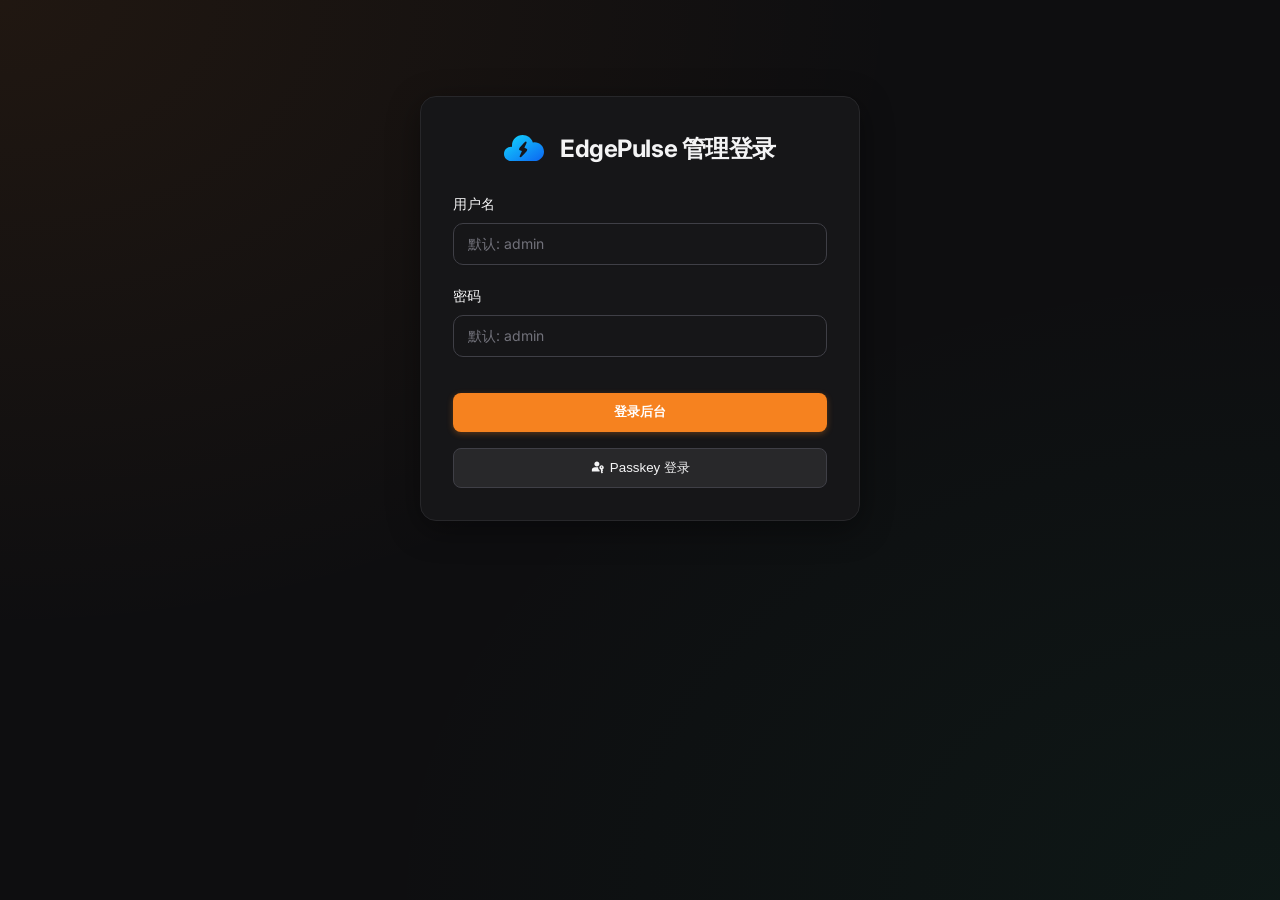
<file: admin.html>
<!DOCTYPE html>
<html lang="zh-CN">
<head>
  <meta charset="UTF-8">
  <meta name="viewport" content="width=device-width, initial-scale=1.0">
  <title>EdgePulse - 控制台管理后台</title>
  <link rel="shortcut icon" id="siteFavicon" href="/public/images/logo.svg">
  <link rel="stylesheet" href="index.css">
  <!-- Cloudflare Turnstile Official Script -->
  <script src="https://challenges.cloudflare.com/turnstile/v0/api.js" async defer></script>
  <style>
    .admin-card {
      background: var(--bg-card);
      border: 1px solid var(--border-card);
      border-radius: 16px;
      padding: 2rem;
      backdrop-filter: blur(16px);
      box-shadow: 0 8px 32px rgba(0,0,0,0.4);
    }
    .login-container {
      max-width: 440px;
      margin: 4rem auto;
    }
    .tab-nav {
      display: flex;
      gap: 1rem;
      border-bottom: 1px solid var(--border-card);
      margin-bottom: 2rem;
    }
    .tab-item {
      padding: 0.75rem 1.25rem;
      cursor: pointer;
      color: var(--text-secondary);
      font-weight: 500;
      border-bottom: 2px solid transparent;
      transition: all 0.2s;
    }
    .tab-item.active {
      color: var(--color-accent);
      border-bottom-color: var(--color-accent);
    }
    .site-table {
      width: 100%;
      border-collapse: collapse;
      margin-top: 1rem;
    }
    .site-table th, .site-table td {
      padding: 0.85rem 1rem;
      text-align: left;
      border-bottom: 1px solid var(--border-card);
      white-space: nowrap;
    }
    .site-table th {
      color: var(--text-secondary);
      font-size: 0.85rem;
    }
    .ellipsis-text {
      white-space: nowrap;
      overflow: hidden;
      text-overflow: ellipsis;
      display: block;
    }
    .section-title {
      font-family: var(--font-heading);
      font-size: 1.05rem;
      color: var(--color-accent);
      margin: 1.5rem 0 1rem 0;
      padding-bottom: 0.5rem;
      border-bottom: 1px dashed var(--border-card);
    }
    .checkbox-group {
      display: flex;
      flex-wrap: wrap;
      gap: 1rem;
      margin-top: 0.5rem;
    }
    .checkbox-item {
      display: flex;
      align-items: center;
      gap: 0.5rem;
      background: var(--bg-btn-secondary);
      padding: 0.4rem 0.8rem;
      border-radius: 6px;
      border: 1px solid var(--border-card-bright);
      cursor: pointer;
    }
    .checkbox-item input[type="checkbox"] {
      width: auto;
      cursor: pointer;
    }
    .channel-box {
      background: rgba(255,255,255,0.03);
      padding: 1rem;
      border-radius: 8px;
      border: 1px solid var(--border-card);
      margin-bottom: 1rem;
    }
    .channel-header {
      display: flex;
      align-items: center;
      justify-content: space-between;
      margin-bottom: 0.75rem;
    }
    .sub-hint {
      font-size: 0.78rem;
      color: var(--text-muted);
      margin-top: 0.25rem;
      display: block;
    }
  </style>
</head>
<body>
  <div class="container">
    <!-- 1. Login View -->
    <div id="loginView" class="login-container">
      <div class="admin-card">
        <div class="brand" style="margin-bottom: 1.5rem; justify-content: center;">
          <img src="/public/images/logo.svg" width="40" height="40" style="object-fit: contain; vertical-align: middle;">
          <div class="brand-info">
            <h1>EdgePulse 管理登录</h1>
          </div>
        </div>
        <form onsubmit="handleLogin(event)">
          <div class="form-group">
            <label>用户名</label>
            <input type="text" id="loginUsername" placeholder="默认: admin" required>
          </div>
          <div class="form-group">
            <label>密码</label>
            <input type="password" id="loginPassword" placeholder="默认: admin" required>
          </div>
          
          <!-- 2FA Input -->
          <div class="form-group" id="totpGroup" style="display: none;">
            <label style="color: var(--color-accent);"><svg width="15" height="15" viewBox="0 0 24 24" fill="none" stroke="currentColor" stroke-width="2" stroke-linecap="round" stroke-linejoin="round" style="vertical-align: -0.15em; margin-right: 0.3rem;"><path d="M12 22s8-4 8-10V5l-8-3-8 3v7c0 6 8 10 8 10z"/></svg>2FA 双因素验证码</label>
            <input type="text" id="loginTotpCode" placeholder="输入身份验证器 6 位数字">
          </div>

          <!-- Cloudflare Turnstile Container -->
          <div id="turnstileContainer" style="margin-bottom: 1rem; display: flex; justify-content: center;">
            <div id="cfTurnstileWidget"></div>
          </div>

          <button type="submit" class="btn-primary" style="width: 100%;">登录后台</button>
          
          <div style="margin-top: 1rem; text-align: center;">
            <button type="button" class="btn-secondary" style="width: 100%;" onclick="loginWithPasskey()">
              <svg width="15" height="15" viewBox="0 0 24 24" style="vertical-align: -0.15em; margin-right: 0.3rem;"><path d="M0 0h24v24H0z" fill="none"/><path fill="currentColor" d="M3 20v-2.8q0-.85.438-1.562T4.6 14.55q1.55-.775 3.15-1.162T11 13q.5 0 1 .038t1 .112q-.1 1.45.525 2.738T15.35 18v2zm16 3l-1.5-1.5v-4.65q-1.1-.325-1.8-1.237T15 13.5q0-1.45 1.025-2.475T18.5 10t2.475 1.025T22 13.5q0 1.125-.638 2t-1.612 1.25L21 18l-1.5 1.5L21 21zm-8-11q-1.65 0-2.825-1.175T7 8t1.175-2.825T11 4t2.825 1.175T15 8t-1.175 2.825T11 12m8.213 1.713q.287-.288.287-.713t-.288-.712T18.5 12t-.712.288T17.5 13t.288.713t.712.287t.713-.288"/></svg>Passkey 登录
            </button>
          </div>
        </form>
      </div>
    </div>

    <!-- 2. Dashboard View -->
    <div id="dashboardView" style="display: none;">
      <header>
        <div class="brand">
          <img src="/public/images/logo.svg" width="40" height="40" style="object-fit: contain; vertical-align: middle;">
          <div class="brand-info">
            <h1 id="appTitle">EdgePulse 控制台</h1>
            <p id="currentUserBadge">当前账号: admin</p>
          </div>
        </div>
        <div class="header-controls">
          <button class="refresh-btn" id="themeBtn" onclick="toggleTheme()" title="切换主题">
            <span id="themeBtnIcon"></span>
          </button>
          <button class="logout-btn" onclick="handleLogout()"><span><svg width="14" height="14" viewBox="0 0 24 24" fill="none" stroke="currentColor" stroke-width="2" stroke-linecap="round" stroke-linejoin="round" style="vertical-align: -0.15em; margin-right: 0.3rem;"><path d="M9 21H5a2 2 0 0 1-2-2V5a2 2 0 0 1 2-2h4"/><polyline points="16 17 21 12 16 7"/><line x1="21" y1="12" x2="9" y2="12"/></svg>退出</span></button>
        </div>
      </header>

      <div class="admin-card">
        <div class="tab-nav">
          <div class="tab-item active" onclick="switchTab('sites')"><svg width="14" height="14" viewBox="0 0 24 24" fill="none" stroke="currentColor" stroke-width="2" stroke-linecap="round" stroke-linejoin="round" style="vertical-align: -0.15em; margin-right: 0.3rem;"><path d="M21 10c0 7-9 13-9 13s-9-6-9-13a9 9 0 0 1 18 0z"/><circle cx="12" cy="10" r="3"/></svg>监控节点</div>
          <div class="tab-item" onclick="switchTab('addSite')"><svg width="14" height="14" viewBox="0 0 24 24" fill="none" stroke="currentColor" stroke-width="2" stroke-linecap="round" stroke-linejoin="round" style="vertical-align: -0.15em; margin-right: 0.3rem;"><line x1="12" y1="5" x2="12" y2="19"/><line x1="5" y1="12" x2="19" y2="12"/></svg>添加节点</div>
          <div class="tab-item" onclick="switchTab('pages')"><svg width="14" height="14" viewBox="0 0 24 24" fill="none" stroke="currentColor" stroke-width="2" stroke-linecap="round" stroke-linejoin="round" style="vertical-align: -0.15em; margin-right: 0.3rem;"><path d="M20.59 13.41l-7.17 7.17a2 2 0 0 1-2.83 0L2 12V2h10l8.59 8.59a2 2 0 0 1 0 2.82z"/><line x1="7" y1="7" x2="7.01" y2="7"/></svg>监控页</div>
          <div class="tab-item" onclick="switchTab('settings')"><svg width="14" height="14" viewBox="0 0 24 24" fill="none" stroke="currentColor" stroke-width="2" stroke-linecap="round" stroke-linejoin="round" style="vertical-align: -0.15em; margin-right: 0.3rem;"><circle cx="12" cy="12" r="3"/><path d="M19.4 15a1.65 1.65 0 0 0 .33 1.82l.06.06a2 2 0 0 1 0 2.83 2 2 0 0 1-2.83 0l-.06-.06a1.65 1.65 0 0 0-1.82-.33 1.65 1.65 0 0 0-1 1.51V21a2 2 0 0 1-2 2 2 2 0 0 1-2-2v-.09A1.65 1.65 0 0 0 9 19.4a1.65 1.65 0 0 0-1.82.33l-.06.06a2 2 0 0 1-2.83 0 2 2 0 0 1 0-2.83l.06-.06a1.65 1.65 0 0 0 .33-1.82 1.65 1.65 0 0 0-1.51-1H3a2 2 0 0 1-2-2 2 2 0 0 1 2-2h.09A1.65 1.65 0 0 0 4.6 9a1.65 1.65 0 0 0-.33-1.82l-.06-.06a2 2 0 0 1 0-2.83 2 2 0 0 1 2.83 0l.06.06a1.65 1.65 0 0 0 1.82.33H9a1.65 1.65 0 0 0 1-1.51V3a2 2 0 0 1 2-2 2 2 0 0 1 2 2v.09a1.65 1.65 0 0 0 1 1.51 1.65 1.65 0 0 0 1.82-.33l.06-.06a2 2 0 0 1 2.83 0 2 2 0 0 1 0 2.83l-.06.06a1.65 1.65 0 0 0-.33 1.82V9a1.65 1.65 0 0 0 1.51 1H21a2 2 0 0 1 2 2 2 2 0 0 1-2 2h-.09a1.65 1.65 0 0 0-1.51 1z"/></svg>设置</div>
        </div>

        <!-- Tab 1: Sites List -->
        <div id="tab-sites">
          <h3 style="margin-top: 0; margin-bottom: 0.75rem;">已建节点</h3>
          <table class="site-table">
            <thead>
              <tr>
                <th>节点名称</th>
                <th>类型</th>
                <th>目标地址</th>
                <th>监控项</th>
                <th>告警渠道</th>
                <th>操作</th>
              </tr>
            </thead>
            <tbody id="sitesTableBody">
              <!-- Dynamically Filled -->
            </tbody>
          </table>
        </div>

        <!-- Tab 2: Add Site -->
        <div id="tab-addSite" style="display: none;">
          <h3 id="addSiteTitle" style="margin-top: 0; margin-bottom: 1rem;">添加监控节点</h3>
          <form onsubmit="handleCreateSite(event)">
            <div class="form-group">
              <label>监控类型</label>
              <select id="newSiteType" onchange="toggleAdminFormFields()">
                <option value="http">HTTP(S) 网站 / API</option>
                <option value="icmp">ICMP PING 探针</option>
                <option value="tcp">TCP 端口检测</option>
                <option value="dns">DNS 记录检测</option>
                <option value="push">Push 被动打卡</option>
              </select>
            </div>
            <div class="form-group">
              <label>节点名称</label>
              <input type="text" id="newSiteName" placeholder="例如: 我的主站" required>
            </div>
            <div class="form-group" id="adminUrlGroup">
              <label>目标 URL</label>
              <input type="text" id="newSiteUrl" placeholder="https://example.com" oninput="onUrlOrHostInput()" onblur="autoCompleteHttps(this)">
            </div>
            <div id="adminHostGroup" style="display: none;">
              <div style="display: grid; grid-template-columns: 2fr 1fr; gap: 0.75rem;">
                <div class="form-group" style="margin-bottom: 0;">
                  <label id="adminHostLabel">目标 IP / Host</label>
                  <input type="text" id="newSiteHost" placeholder="1.2.3.4 或 db.example.com">
                </div>
                <div class="form-group" id="adminPortGroup" style="margin-bottom: 0;">
                  <label>端口 (Port)</label>
                  <input type="number" id="newSitePort" placeholder="例如: 22 / 8080">
                </div>
              </div>
            </div>

            <!-- DNS Monitoring Config Panel -->
            <div id="adminDnsGroup" style="display: none; background: var(--bg-card-secondary); border: 1px solid var(--border-card); border-radius: 8px; padding: 0.85rem; margin-bottom: 1rem;">
              <div style="display: grid; grid-template-columns: 1fr 1fr; gap: 0.75rem;">
                <div class="form-group" style="margin-bottom: 0;">
                  <label style="font-size: 0.8rem; color: var(--text-secondary);">DNS 记录类型</label>
                  <select id="newSiteDnsType">
                    <option value="A">A (IPv4 地址)</option>
                    <option value="AAAA">AAAA (IPv6 地址)</option>
                    <option value="CNAME">CNAME (别名记录)</option>
                    <option value="MX">MX (邮件服务器)</option>
                    <option value="TXT">TXT (文本/SPF/DKIM)</option>
                    <option value="NS">NS (域名服务器)</option>
                    <option value="CAA">CAA (证书颁发授权)</option>
                  </select>
                </div>
                <div class="form-group" style="margin-bottom: 0;">
                  <label style="font-size: 0.8rem; color: var(--text-secondary);">期望匹配响应值 (可选)</label>
                  <input type="text" id="newSiteDnsExpected" placeholder="例如: 1.2.3.4 或 cname.domain.com (留空仅校验成功解析)">
                </div>
              </div>
            </div>

            <!-- Push Passive Heartbeat Panel -->
            <div class="form-group" id="adminPushGroup" style="display: none;">
              <label>专属打卡 API 链接</label>
              <div style="display: flex; gap: 0.5rem; margin-top: 0.3rem; align-items: center;">
                <div style="position: relative; flex: 1; display: flex; align-items: center;">
                  <input type="text" id="newSitePushUrl" readonly style="width: 100%; font-family: monospace; font-size: 0.85rem; font-weight: 600; background: var(--bg-card-secondary); color: var(--color-accent); height: 38px; padding-right: 2.5rem;" value="">
                  <button type="button" class="btn-secondary" onclick="copyNewSitePushUrl()" style="position: absolute; right: 4px; top: 50%; transform: translateY(-50%); padding: 0.3rem 0.5rem; height: 30px; display: inline-flex; align-items: center; justify-content: center; border-radius: 6px;" title="复制打卡链接">
                    <svg width="15" height="15" viewBox="0 0 24 24" fill="none" stroke="currentColor" stroke-width="2" stroke-linecap="round" stroke-linejoin="round"><rect x="9" y="9" width="13" height="13" rx="2" ry="2"/><path d="M5 15H4a2 2 0 0 1-2-2V4a2 2 0 0 1 2-2h9a2 2 0 0 1 2 2v1"/></svg>
                  </button>
                </div>
                <button type="button" class="btn-secondary" onclick="generateOrRefreshNewSitePushUrl(true)" style="height: 38px; padding: 0 0.8rem; display: inline-flex; align-items: center; justify-content: center; gap: 0.3rem; font-size: 0.82rem; white-space: nowrap;" title="重新生成 Token">
                  <svg width="14" height="14" viewBox="0 0 24 24" fill="none" stroke="currentColor" stroke-width="2" stroke-linecap="round" stroke-linejoin="round"><path d="M21.5 2v6h-6M2.5 22v-6h6M2 11.5a10 10 0 0 1 18.8-4.3M22 12.5a10 10 0 0 1-18.8 4.3"/></svg>重新生成 Token
                </button>
              </div>

              <!-- Explanation Card -->
              <div style="background: var(--bg-card-secondary); border: 1px solid var(--border-card); border-radius: 8px; padding: 0.85rem; margin-top: 0.75rem;">
                <span style="font-weight: 600; color: var(--color-accent); font-size: 0.85rem; display: block; margin-bottom: 0.4rem;">
                  💡 Push 被动心跳打卡使用说明
                </span>
                <span class="sub-hint" style="display: block; line-height: 1.5; color: var(--text-secondary); font-size: 0.8rem;">
                  适用于无公网 IP 设备 (如 NAS、树莓派、软路由) 或定时运行脚本 (如数据库冷备)。请在目标设备上按设定的检查周期定时打卡：
                </span>
                
                <div style="margin-top: 0.6rem;">
                  <span style="font-size: 0.78rem; font-weight: 600; color: var(--text-muted); display: block; margin-bottom: 0.2rem;">⏰ Linux Crontab 定时自动打卡 (示例：每 5 分钟触发一次):</span>
                  <div style="background: rgba(0, 0, 0, 0.25); border: 1px dashed var(--border-color); padding: 0.5rem 0.75rem; border-radius: 6px; font-family: monospace; font-size: 0.78rem; color: var(--text-primary); word-break: break-all;">
                    <code>*/5 * * * * curl -s "<span id="pushUrlCronHint">https://...</span>" > /dev/null 2>&1</code>
                  </div>
                </div>

                <div style="margin-top: 0.6rem;">
                  <span style="font-size: 0.78rem; font-weight: 600; color: var(--text-muted); display: block; margin-bottom: 0.2rem;">📡 单条 cURL 手动打卡 / Shell 脚本末尾触发:</span>
                  <div style="background: rgba(0, 0, 0, 0.25); border: 1px dashed var(--border-color); padding: 0.5rem 0.75rem; border-radius: 6px; font-family: monospace; font-size: 0.78rem; color: var(--text-primary); word-break: break-all;">
                    <code>curl -s "<span id="pushUrlCodeHint">https://...</span>"</code>
                  </div>
                </div>
              </div>
            </div>

            <!-- Intelligent Expiry Monitor Panel -->
            <div class="expiry-panel" id="expiryMonitorPanel">
              <div style="font-weight: 600; font-size: 0.9rem; color: var(--color-accent); margin-bottom: 0.5rem; display: flex; align-items: center; justify-content: space-between;">
                <span><svg width="15" height="15" viewBox="0 0 24 24" fill="none" stroke="currentColor" stroke-width="2" stroke-linecap="round" stroke-linejoin="round" style="vertical-align: -0.15em; margin-right: 0.3rem;"><rect x="3" y="11" width="18" height="11" rx="2" ry="2"/><path d="M7 11V7a5 5 0 0 1 10 0v4"/></svg>监控域名和证书</span>
                <span id="domainLevelBadge" style="display: none; font-size: 0.8rem; font-weight: normal; color: var(--text-muted);"></span>
              </div>
              <div class="checkbox-group">
                <label class="kumo-switch" id="chkDomainItem" style="display: none;">
                  <input type="checkbox" id="chkEnableDomainExpiry">
                  <span class="kumo-switch-track"><span class="kumo-switch-thumb"></span></span>
                  <span><svg xmlns="http://www.w3.org/2000/svg" width="15" height="15" viewBox="0 0 24 24" style="vertical-align: -0.15em; margin-right: 0.3rem;"><path d="M0 0h24v24H0z" fill="none"/><path fill="currentColor" d="M12 2C6.477 2 2 6.477 2 12s4.477 10 10 10s10-4.477 10-10S17.523 2 12 2m6.918 6h-3.215a49 49 0 0 0-.565-3.357A8.05 8.05 0 0 1 18.918 8m-5.904-3.928c.068.352.387 2.038.645 3.928h-3.318c.258-1.89.577-3.576.645-3.928C11.319 4.029 11.656 4 12 4s.681.029 1.014.072M14 12c0 .598-.043 1.286-.109 2h-3.782c-.066-.714-.109-1.402-.109-2s.043-1.286.109-2h3.782c.066.714.109 1.402.109 2M8.862 4.643A49 49 0 0 0 8.297 8H5.082a8.05 8.05 0 0 1 3.78-3.357M4.263 10h3.821C8.033 10.668 8 11.344 8 12s.033 1.332.085 2H4.263C4.097 13.359 4 12.692 4 12s.098-1.359.263-2m.819 6h3.215c.188 1.424.42 2.65.565 3.357A8.05 8.05 0 0 1 5.082 16m5.904 3.928A77 77 0 0 1 10.341 16h3.318a78 78 0 0 1-.645 3.928c-.333.043-.67.072-1.014.072s-.681-.029-1.014-.072m4.152-.571c.145-.707.377-1.933.565-3.357h3.215a8.05 8.05 0 0 1-3.78 3.357M19.737 14h-3.821c.051-.668.084-1.344.084-2s-.033-1.332-.085-2h3.821c.166.641.264 1.308.264 2s-.097 1.359-.263 2"/></svg>监控域名到期时间</span>
                </label>
                <label class="kumo-switch" id="chkSslItem">
                  <input type="checkbox" id="chkEnableSslExpiry" checked>
                  <span class="kumo-switch-track"><span class="kumo-switch-thumb"></span></span>
                  <span><svg xmlns="http://www.w3.org/2000/svg" width="15" height="15" viewBox="0 0 1792 1792" style="vertical-align: -0.15em; margin-right: 0.3rem;"><path d="M0 0h1792v1792H0z" fill="none"/><path fill="currentColor" d="M896 64q-169 0-323 66T307.5 307.5T130 573T64 896t66 323t177.5 265.5T573 1662t323 66t323-66t265.5-177.5T1662 1219t66-323t-66-323t-177.5-265.5T1219 130T896 64m0-64q182 0 348 71t286 191t191 286t71 348t-71 348t-191 286t-286 191t-348 71t-348-71t-286-191t-191-286T0 896t71-348t191-286T548 71T896 0M496 832q16 0 16 16v480q0 16-16 16h-32q-16 0-16-16V848q0-16 16-16zm400 64q53 0 90.5 37.5t37.5 90.5q0 35-17.5 64t-46.5 46v114q0 14-9 23t-23 9h-64q-14 0-23-9t-9-23v-114q-29-17-46.5-46t-17.5-64q0-53 37.5-90.5T896 896m0-768q209 0 385.5 103T1561 510.5T1664 896t-103 385.5t-279.5 279.5T896 1664t-385.5-103T231 1281.5T128 896t103-385.5T510.5 231T896 128M544 608v96q0 14 9 23t23 9h64q14 0 23-9t9-23v-96q0-93 65.5-158.5T896 384t158.5 65.5T1120 608v96q0 14 9 23t23 9h64q14 0 23-9t9-23v-96q0-146-103-249T896 256T647 359T544 608m864 736V832q0-26-19-45t-45-19H448q-26 0-45 19t-19 45v512q0 26 19 45t45 19h896q26 0 45-19t19-45"/></svg>监控 SSL/TLS 证书到期时间</span>
                </label>
              </div>

              <div style="display: grid; grid-template-columns: 1fr 1fr 1fr; gap: 0.75rem; margin-top: 0.75rem;">
                <div>
                  <label style="font-size: 0.8rem; color: var(--text-secondary);">到期检查频率</label>
                  <select id="expiryFrequency">
                    <option value="daily">Daily 每天</option>
                    <option value="weekly">Weekly 每周</option>
                    <option value="monthly">Monthly 每月</option>
                  </select>
                </div>
                <div id="domainWarnDaysGroup" style="display: none;">
                  <label style="font-size: 0.8rem; color: var(--text-secondary);">域名提前提醒天数</label>
                  <input type="number" id="domainWarnDays" value="30" placeholder="默认 30 天">
                </div>
                <div id="sslWarnDaysGroup">
                  <label style="font-size: 0.8rem; color: var(--text-secondary);">SSL 提前提醒天数</label>
                  <input type="number" id="sslWarnDays" value="30" placeholder="默认 30 天">
                </div>
              </div>
            </div>

            <div class="form-group">
              <label>告警通知服务</label>
              <div class="checkbox-group" id="availableAlertChannels">
                <!-- Dynamically filled -->
              </div>
            </div>
            <button type="submit" class="btn-primary">确认添加节点</button>
          </form>
        </div>

        <!-- Tab 3: Custom Status Pages -->
        <div id="tab-pages" style="display: none;">
          <div style="background: var(--bg-card); border: 1px solid var(--border-card); border-radius: 10px; padding: 1.25rem; margin-bottom: 1.5rem;">
            <h3 style="margin-top: 0; margin-bottom: 0.4rem;" id="pageEditorTitle"><svg width="15" height="15" viewBox="0 0 24 24" fill="none" stroke="currentColor" stroke-width="2" stroke-linecap="round" stroke-linejoin="round" style="vertical-align: -0.15em; margin-right: 0.3rem;"><line x1="12" y1="5" x2="12" y2="19"/><line x1="5" y1="12" x2="19" y2="12"/></svg>添加 Status 监控页</h3>
            <span class="sub-hint" style="display: block; margin-bottom: 1rem;">默认以当前域名作为全局默认 Status 监控页。如有需求，可在此添加额外特定子域名的 Status 监控页。</span>
            <input type="hidden" id="pageEditingId" value="">
            <div style="display: grid; grid-template-columns: 1fr 1fr; gap: 1rem;">
              <div class="form-group">
                <label>Status 域名</label>
                <input type="text" id="pageDomainInput" placeholder="额外子域名例如: status.a.com">
              </div>
              <div class="form-group">
                <label>页面名称</label>
                <input type="text" id="pageNameInput" placeholder="例如: 核心网关监控页">
              </div>
            </div>
            <div style="display: grid; grid-template-columns: 1fr 1fr; gap: 1rem;">
              <div class="form-group">
                <label>专属标题</label>
                <input type="text" id="pageTitleConfigInput" placeholder="留空则继承全局标题">
              </div>
              <div class="form-group">
                <label>公告信息</label>
                <input type="text" id="pageAnnouncementInput" placeholder="例如: 核心网关例行维护通知">
              </div>
            </div>

            <div class="form-group">
              <label style="margin: 0; font-weight: 600; margin-bottom: 0.3rem; display: block;">Status 页面分组与节点划分</label>
              <span class="sub-hint" style="margin-bottom: 0.75rem; display: block;">在此为当前 Status 监控页划分分组，并在各个分组下勾选需要展示的监控节点（此处新增的分组与系统【设置】同步）。</span>
              
              <div style="display: flex; gap: 0.5rem; align-items: center; margin-bottom: 1rem;">
                <input type="text" id="pageNewGroupInput" placeholder="输入新分组名称 (例如: 核心服务)" style="flex: 1; max-width: 320px; height: 38px;">
                <button type="button" class="btn-secondary" onclick="addPageGroupSync()" style="height: 38px; padding: 0 1rem; display: inline-flex; align-items: center; justify-content: center; gap: 0.3rem;"><svg width="14" height="14" viewBox="0 0 24 24" fill="none" stroke="currentColor" stroke-width="2" stroke-linecap="round" stroke-linejoin="round"><line x1="12" y1="5" x2="12" y2="19"/><line x1="5" y1="12" x2="19" y2="12"/></svg>添加分组</button>
              </div>

              <div id="pageGroupSitesContainer" style="display: flex; flex-direction: column; gap: 1rem;">
                <!-- Dynamically filled per group in cachedConfig.groups -->
              </div>
            </div>

            <div style="display: flex; gap: 0.75rem; margin-top: 1.25rem;">
              <button type="button" class="btn-primary" onclick="handleSaveCustomPage()"><svg width="15" height="15" viewBox="0 0 24 24" fill="none" stroke="currentColor" stroke-width="2" stroke-linecap="round" stroke-linejoin="round" style="vertical-align: -0.15em; margin-right: 0.3rem;"><path d="M19 21H5a2 2 0 0 1-2-2V5a2 2 0 0 1 2-2h11l5 5v11a2 2 0 0 1-2 2z"/><polyline points="17 21 17 13 7 13 7 21"/><polyline points="7 3 7 8 15 8"/></svg>保存监控页</button>
              <button type="button" class="btn-secondary" id="cancelEditPageBtn" onclick="resetPageForm()" style="display: none;">取消编辑</button>
            </div>
          </div>

          <h3>已建 Status 监控页列表</h3>
          <table class="site-table">
            <thead>
              <tr>
                <th>Status 域名</th>
                <th>页面名称</th>
                <th>包含分组</th>
                <th>包含监控项</th>
                <th>专属标题</th>
                <th>操作</th>
              </tr>
            </thead>
            <tbody id="pagesTableBody">
              <!-- Dynamically Filled -->
            </tbody>
          </table>
        </div>

        <!-- Tab 4: Settings -->
        <div id="tab-settings" style="display: none;">
          <form onsubmit="handleSaveSettings(event)">
            <!-- 0. Site General Info -->
            <div class="section-title"><svg width="15" height="15" viewBox="0 0 24 24" fill="none" stroke="currentColor" stroke-width="2" stroke-linecap="round" stroke-linejoin="round" style="vertical-align: -0.15em; margin-right: 0.3rem;"><circle cx="12" cy="12" r="10"/><line x1="2" y1="12" x2="22" y2="12"/><path d="M12 2a15.3 15.3 0 0 1 4 10 15.3 15.3 0 0 1-4 10 15.3 15.3 0 0 1-4-10 15.3 15.3 0 0 1 4-10z"/></svg>站点信息</div>
            <div class="channel-box">
              <div class="form-group">
                <label>站点标题</label>
                <input type="text" id="settingTitle" placeholder="EdgePulse">
              </div>
              <div class="form-group">
                <label>Favicon 图标</label>
                <span class="sub-hint">支持输入在线图片 URL 或上传本地图片转换为 Base64 保存</span>
                <div style="display: flex; gap: 0.75rem; align-items: center; margin-top: 0.4rem;">
                  <input type="text" id="settingFavicon" placeholder="图片 URL 或选择右侧上传" style="flex: 1;" oninput="updateFaviconPreview()">
                  <input type="file" id="settingFaviconFile" accept="image/*" style="width: auto;" onchange="handleFaviconUpload(event)">
                  <img id="faviconPreviewImg" style="width: 32px; height: 32px; border-radius: 6px; border: 1px solid var(--border-card); display: none; object-fit: contain;">
                </div>
              </div>
              <div class="form-group">
                <label>监控历史天数</label>
                <select id="settingHistoryDays">
                  <option value="30">30 天</option>
                  <option value="60">60 天</option>
                  <option value="90">90 天</option>
                  <option value="180">180 天</option>
                </select>
              </div>
              <div class="form-group" style="margin-bottom: 0;">
                <label>自动刷新频率</label>
                <select id="settingRefreshInterval">
                  <option value="30">30 秒</option>
                  <option value="60">1 分钟</option>
                  <option value="120">2 分钟</option>
                  <option value="300">5 分钟</option>
                </select>
              </div>
            </div>

            <!-- 1. Notification Channels -->
            <div class="section-title"><svg width="15" height="15" viewBox="0 0 24 24" fill="none" stroke="currentColor" stroke-width="2" stroke-linecap="round" stroke-linejoin="round" style="vertical-align: -0.15em; margin-right: 0.3rem;"><path d="M18 8A6 6 0 0 0 6 8c0 7-3 9-3 9h18s-3-2-3-9"/><path d="M13.73 21a2 2 0 0 1-3.46 0"/></svg>告警通知渠道</div>

            <!-- Lark -->
            <div class="channel-box">
              <div class="channel-header">
                <label class="kumo-switch" style="font-weight: 600; color: var(--text-primary);">
                  <input type="checkbox" id="chkLarkEnabled">
                  <span class="kumo-switch-track"><span class="kumo-switch-thumb"></span></span>
                  <span style="display: inline-flex; align-items: center;"><img src="/public/images/feishu.webp" width="16" height="16" style="vertical-align: -0.15em; margin-right: 0.35rem; border-radius: 3px; object-fit: contain;">飞书机器人</span>
                </label>
              </div>
              <input type="url" id="settingLark" placeholder="Webhook URL">
            </div>

            <!-- WeChat -->
            <div class="channel-box">
              <div class="channel-header">
                <label class="kumo-switch" style="font-weight: 600; color: var(--text-primary);">
                  <input type="checkbox" id="chkWechatEnabled">
                  <span class="kumo-switch-track"><span class="kumo-switch-thumb"></span></span>
                  <span style="display: inline-flex; align-items: center;"><img src="/public/images/wecom.webp" width="16" height="16" style="vertical-align: -0.15em; margin-right: 0.35rem; border-radius: 3px; object-fit: contain;">企业微信</span>
                </label>
              </div>
              <input type="url" id="settingWechat" placeholder="Webhook URL">
            </div>

            <!-- DingTalk -->
            <div class="channel-box">
              <div class="channel-header">
                <label class="kumo-switch" style="font-weight: 600; color: var(--text-primary);">
                  <input type="checkbox" id="chkDingtalkEnabled">
                  <span class="kumo-switch-track"><span class="kumo-switch-thumb"></span></span>
                  <span style="display: inline-flex; align-items: center;"><img src="/public/images/dingtalk.webp" width="16" height="16" style="vertical-align: -0.15em; margin-right: 0.35rem; border-radius: 3px; object-fit: contain;">钉钉机器人</span>
                </label>
              </div>
              <input type="url" id="settingDingtalk" placeholder="Webhook URL">
            </div>

            <!-- Telegram -->
            <div class="channel-box">
              <div class="channel-header">
                <label class="kumo-switch" style="font-weight: 600; color: var(--text-primary);">
                  <input type="checkbox" id="chkTelegramEnabled">
                  <span class="kumo-switch-track"><span class="kumo-switch-thumb"></span></span>
                  <span style="display: inline-flex; align-items: center;"><img src="/public/images/telegram.webp" width="16" height="16" style="vertical-align: -0.15em; margin-right: 0.35rem; border-radius: 3px; object-fit: contain;">Telegram</span>
                </label>
              </div>
              <input type="text" id="settingTelegram" placeholder="TOKEN|CHAT_ID">
            </div>

            <!-- Bark -->
            <div class="channel-box">
              <div class="channel-header">
                <label class="kumo-switch" style="font-weight: 600; color: var(--text-primary);">
                  <input type="checkbox" id="chkBarkEnabled">
                  <span class="kumo-switch-track"><span class="kumo-switch-thumb"></span></span>
                  <span style="display: inline-flex; align-items: center;"><img src="/public/images/bark.webp" width="16" height="16" style="vertical-align: -0.15em; margin-right: 0.35rem; border-radius: 3px; object-fit: contain;">Bark</span>
                </label>
              </div>
              <input type="url" id="settingBark" placeholder="Bark URL">
            </div>

            <!-- PushPlus -->
            <div class="channel-box">
              <div class="channel-header">
                <label class="kumo-switch" style="font-weight: 600; color: var(--text-primary);">
                  <input type="checkbox" id="chkPushplusEnabled">
                  <span class="kumo-switch-track"><span class="kumo-switch-thumb"></span></span>
                  <span style="display: inline-flex; align-items: center;"><img src="/public/images/pushplus.webp" width="16" height="16" style="vertical-align: -0.15em; margin-right: 0.35rem; border-radius: 3px; object-fit: contain;">PushPlus</span>
                </label>
              </div>
              <input type="text" id="settingPushplus" placeholder="PushPlus Token">
            </div>
            
            <!-- Email / SMTP -->
            <div class="channel-box">
              <div class="channel-header">
                <label class="kumo-switch" style="font-weight: 600; color: var(--text-primary);">
                  <input type="checkbox" id="chkEmailEnabled">
                  <span class="kumo-switch-track"><span class="kumo-switch-thumb"></span></span>
                  <span style="display: inline-flex; align-items: center;"><svg style="vertical-align: -0.15em; margin-right: 0.35rem;" width="20" height="20" viewBox="0 0 24 24"><path fill="currentColor" d="M20 4H4c-1.1 0-1.99.9-1.99 2L2 18c0 1.1.9 2 2 2h16c1.1 0 2-.9 2-2V6c0-1.1-.9-2-2-2zm0 4l-8 5l-8-5V6l8 5l8-5v2z"/></svg>Email 邮件</span>
                </label>
              </div>
              <div style="display: grid; grid-template-columns: 1fr 1fr; gap: 1rem; margin-top: 0.5rem;">
                <div>
                  <label style="font-size: 0.8rem; color: var(--text-secondary);">SMTP 服务器</label>
                  <input type="text" id="settingSmtpHost" placeholder="smtp.qq.com">
                </div>
                <div>
                  <label style="font-size: 0.8rem; color: var(--text-secondary);">SMTP 端口</label>
                  <input type="number" id="settingSmtpPort" placeholder="465" value="465">
                </div>
                <div>
                  <label style="font-size: 0.8rem; color: var(--text-secondary);">发件人账号</label>
                  <input type="text" id="settingSmtpUser" placeholder="email@example.com">
                </div>
                <div>
                  <label style="font-size: 0.8rem; color: var(--text-secondary);">发件人密码/授权码</label>
                  <input type="password" id="settingSmtpPass" placeholder="授权码">
                </div>
                <div>
                  <label style="font-size: 0.8rem; color: var(--text-secondary);">发件人显示名称</label>
                  <input type="text" id="settingSmtpFrom" placeholder="EdgePulse 告警 <no-reply@example.com>">
                </div>
                <div>
                  <label style="font-size: 0.8rem; color: var(--text-secondary);">接收邮箱</label>
                  <input type="text" id="settingEmailReceiver" placeholder="admin@example.com">
                </div>
              </div>
            </div>

            <!-- 2. Monitor Groups -->
            <div class="section-title"><svg width="15" height="15" viewBox="0 0 24 24" fill="none" stroke="currentColor" stroke-width="2" stroke-linecap="round" stroke-linejoin="round" style="vertical-align: -0.15em; margin-right: 0.3rem;"><path d="M22 19a2 2 0 0 1-2 2H4a2 2 0 0 1-2-2V5a2 2 0 0 1 2-2h5l2 3h9a2 2 0 0 1 2 2z"/></svg>分组</div>
            <div class="channel-box">
              <div id="groupTagContainer" style="display: flex; gap: 0.5rem; flex-wrap: wrap; margin-bottom: 0.75rem;">
                <!-- Dynamically Filled -->
              </div>
              <div style="display: flex; gap: 0.5rem;">
                <input type="text" id="newGroupInput" placeholder="新分组名称" style="flex: 1;" onkeypress="if(event.key === 'Enter'){ event.preventDefault(); addNewGroupTag(); }">
                <button type="button" class="btn-secondary" onclick="addNewGroupTag()"><svg width="14" height="14" viewBox="0 0 24 24" fill="none" stroke="currentColor" stroke-width="2" stroke-linecap="round" stroke-linejoin="round" style="vertical-align: -0.15em; margin-right: 0.3rem;"><line x1="12" y1="5" x2="12" y2="19"/><line x1="5" y1="12" x2="19" y2="12"/></svg>添加分组</button>
              </div>
            </div>

            <!-- 3. Password Modification -->
            <div class="section-title"><svg xmlns="http://www.w3.org/2000/svg" width="1.1em" height="1.1em" viewBox="0 0 24 24" style="vertical-align: -0.15em; margin-right: 0.3rem;"><path d="M0 0h24v24H0z" fill="none"/><path fill="currentColor" d="M17 11c.34 0 .67.04 1 .09V6.27L10.5 3L3 6.27v4.91c0 4.54 3.2 8.79 7.5 9.82c.55-.13 1.08-.32 1.6-.55c-.69-.98-1.1-2.17-1.1-3.45c0-3.31 2.69-6 6-6"/><path fill="currentColor" d="M17 13c-2.21 0-4 1.79-4 4s1.79 4 4 4s4-1.79 4-4s-1.79-4-4-4m0 1.38c.62 0 1.12.51 1.12 1.12s-.51 1.12-1.12 1.12s-1.12-.51-1.12-1.12s.5-1.12 1.12-1.12m0 5.37c-.93 0-1.74-.46-2.24-1.17c.05-.72 1.51-1.08 2.24-1.08s2.19.36 2.24 1.08c-.5.71-1.31 1.17-2.24 1.17"/></svg>管理员账号密码</div>
            <div class="form-group">
              <label>当前旧密码</label>
              <span class="sub-hint">修改账号密码时必填</span>
              <input type="password" id="settingOldPassword" placeholder="修改时填入" style="margin-top: 0.3rem;">
            </div>
            <div class="form-group">
              <label>新用户名</label>
              <input type="text" id="settingNewUsername" placeholder="保持不变请留空">
            </div>
            <div style="display: grid; grid-template-columns: 1fr 1fr; gap: 1rem;">
              <div class="form-group">
                <label>新密码</label>
                <input type="password" id="settingNewPassword" placeholder="保持不变请留空">
              </div>
              <div class="form-group">
                <label>确认新密码</label>
                <input type="password" id="settingConfirmNewPassword" placeholder="再次输入新密码">
              </div>
            </div>

            <!-- 4. Passkey -->
            <div class="section-title"><svg xmlns="http://www.w3.org/2000/svg" width="1.1em" height="1.1em" viewBox="0 0 24 24" style="vertical-align: -0.15em; margin-right: 0.3rem;"><path d="M0 0h24v24H0z" fill="none"/><path fill="currentColor" d="M3 20v-2.8q0-.85.438-1.562T4.6 14.55q1.55-.775 3.15-1.162T11 13q.5 0 1 .038t1 .112q-.1 1.45.525 2.738T15.35 18v2zm16 3l-1.5-1.5v-4.65q-1.1-.325-1.8-1.237T15 13.5q0-1.45 1.025-2.475T18.5 10t2.475 1.025T22 13.5q0 1.125-.638 2t-1.612 1.25L21 18l-1.5 1.5L21 21zm-8-11q-1.65 0-2.825-1.175T7 8t1.175-2.825T11 4t2.825 1.175T15 8t-1.175 2.825T11 12m8.213 1.713q.287-.288.287-.713t-.288-.712T18.5 12t-.712.288T17.5 13t.288.713t.712.287t.713-.288"/></svg>Passkey 硬件密钥</div>
            <div class="channel-box">
              <div class="channel-header">
                <label style="font-weight: 600; color: var(--text-primary);">绑定的凭据</label>
                <button type="button" class="btn-primary" onclick="registerPasskey()"><svg width="14" height="14" viewBox="0 0 24 24" fill="none" stroke="currentColor" stroke-width="2" stroke-linecap="round" stroke-linejoin="round" style="vertical-align: -0.15em; margin-right: 0.3rem;"><line x1="12" y1="5" x2="12" y2="19"/><line x1="5" y1="12" x2="19" y2="12"/></svg>注册当前设备 Passkey</button>
              </div>
              <span class="sub-hint" id="passkeyStatusText">
                支持 Bitwarden 插件、TouchID、FaceID 或 YubiKey 硬件免密登录
              </span>
            </div>

            <!-- 5. 2FA TOTP -->
            <div class="section-title"><svg xmlns="http://www.w3.org/2000/svg" width="1.1em" height="1.1em" viewBox="0 0 24 24" style="vertical-align: -0.15em; margin-right: 0.3rem;"><path d="M0 0h24v24H0z" fill="none"/><path fill="currentColor" d="M12 0c-.918 0-1.833.12-2.72.355L4.07 1.748a2.64 2.64 0 0 0-1.96 2.547v9.115a7.91 7.91 0 0 0 3.552 6.606l5.697 3.765a1.32 1.32 0 0 0 1.467-.008l5.572-3.752a7.93 7.93 0 0 0 3.493-6.57V4.295a2.64 2.64 0 0 0-1.961-2.547L14.72.355A10.6 10.6 0 0 0 12 0M7.383 5.4h9.228c.726 0 1.32.594 1.32 1.32c0 .734-.587 1.32-1.32 1.32H7.383c-.727 0-1.32-.593-1.32-1.32c0-.726.593-1.32 1.32-1.32M7.38 9.357h3.299c.727 0 1.32.595 1.32 1.32a1.32 1.32 0 0 1-1.318 1.32H7.38c-.726 0-1.32-.592-1.32-1.32c0-.725.594-1.32 1.32-1.32m0 3.96c.727 0 1.32.593 1.32 1.32s-.586 1.318-1.32 1.318c-.726 0-1.32-.592-1.32-1.318s.594-1.32 1.32-1.32"/></svg>2FA 双因素验证</div>
            <div class="channel-box">
              <div class="channel-header">
                <label class="kumo-switch" style="font-weight: 600; color: var(--text-primary);">
                  <input type="checkbox" id="chkTotpEnabled">
                  <span class="kumo-switch-track"><span class="kumo-switch-thumb"></span></span>
                  <span>身份验证器</span>
                </label>
              </div>
              <div class="form-group" style="margin-top: 0.75rem;">
                <label>TOTP 动态密钥</label>
                <div style="display: flex; gap: 0.5rem; margin-top: 0.3rem;">
                  <input type="text" id="settingTotpSecret" placeholder="16 位 Base32 密钥" style="flex: 1; font-family: monospace; font-weight: 600; letter-spacing: 0.05em;" oninput="updateTotpQrCode()">
                  <button type="button" class="btn-secondary" onclick="generateNewTotpSecret()"><svg width="14" height="14" viewBox="0 0 24 24" fill="none" stroke="currentColor" stroke-width="2" stroke-linecap="round" stroke-linejoin="round" style="vertical-align: -0.15em; margin-right: 0.2rem;"><path d="M21.5 2v6h-6M2.5 22v-6h6M2 11.5a10 10 0 0 1 18.8-4.3M22 12.5a10 10 0 0 1-18.8 4.3"/></svg>生成新密钥</button>
                  <button type="button" class="btn-secondary" onclick="copyTotpSecret()"><svg width="14" height="14" viewBox="0 0 24 24" fill="none" stroke="currentColor" stroke-width="2" stroke-linecap="round" stroke-linejoin="round" style="vertical-align: -0.15em; margin-right: 0.2rem;"><rect x="9" y="9" width="13" height="13" rx="2" ry="2"/><path d="M5 15H4a2 2 0 0 1-2-2V4a2 2 0 0 1 2-2h9a2 2 0 0 1 2 2v1"/></svg>复制</button>
                </div>
              </div>

              <!-- 2FA QR Code & Instructions Display Box -->
              <div id="totpQrBox" style="margin-top: 1rem; background: var(--bg-card-hover, rgba(255, 255, 255, 0.03)); border: 1px dashed var(--border-color); border-radius: 8px; padding: 1rem; display: flex; flex-direction: column; align-items: center; text-align: center; gap: 0.75rem;">
                <span style="font-size: 0.85rem; color: var(--text-secondary);">请使用 Bitwarden、Google Authenticator 或 1Password 扫描下方二维码：</span>
                
                <div style="background: #ffffff; padding: 0.6rem; border-radius: 8px; box-shadow: 0 4px 12px rgba(0,0,0,0.15); display: inline-flex; justify-content: center; align-items: center;" id="totpQrContainer">
                  <img id="totpQrImg" width="160" height="160" alt="2FA QR Code" style="display: block;">
                </div>

                <div style="font-family: monospace; font-size: 1.1rem; font-weight: 700; color: var(--color-accent); letter-spacing: 0.1em; background: rgba(0,0,0,0.2); padding: 0.3rem 0.8rem; border-radius: 4px;" id="totpSecretDisplay">
                  --
                </div>

                <span class="sub-hint" style="font-size: 0.75rem; word-break: break-all; max-width: 100%; color: var(--text-muted);" id="totpOtpUrl">
                  otpauth://totp/EdgePulse:admin?secret=...
                </span>
              </div>
            </div>

            <!-- 6. Cloudflare Turnstile -->
            <div class="section-title"><svg width="20" height="20" fill="none" viewBox="0 0 54 54" style="vertical-align: -0.15em; margin-right: 0.3rem;"><path d="M27.315 7.261a19.45 19.45 0 0 0-13.518 4.917l1.23-6.743-3.193-.582-2.162 11.836 11.84 2.16.582-3.193-6.08-1.11a16.173 16.173 0 1 1-4.982 8.064l-3.142-.824A19.478 19.478 0 1 0 27.315 7.261z" fill="#F38020"/><path fill-rule="evenodd" clip-rule="evenodd" d="M38.847 21.919 35.928 19 24.477 30.452 19.923 25.9 17 28.822l7.483 7.484 2.923-2.923-.011-.012L38.847 21.92z" fill="#F38020"/></svg>Turnstile 人机验证</div>
            <div class="channel-box">
              <div class="channel-header">
                <label class="kumo-switch" style="font-weight: 600; color: var(--text-primary);">
                  <input type="checkbox" id="chkTurnstileEnabled">
                  <span class="kumo-switch-track"><span class="kumo-switch-thumb"></span></span>
                  <span>Turnstile 隐形防护</span>
                </label>
              </div>
              <div style="display: grid; grid-template-columns: 1fr 1fr; gap: 1rem; margin-top: 0.75rem;">
                <div>
                  <label style="font-size: 0.8rem; color: var(--text-secondary);">Site Key</label>
                  <input type="text" id="settingTurnstileSiteKey" placeholder="0x4AAAAAAAXxxxx">
                </div>
                <div>
                  <label style="font-size: 0.8rem; color: var(--text-secondary);">Secret Key</label>
                  <input type="password" id="settingTurnstileSecretKey" placeholder="0x4AAAAAAAXxxxx">
                </div>
              </div>
            </div>

            <!-- 7. ICP License -->
            <div class="section-title"><img src="/public/images/icp.webp" width="16" height="16" style="vertical-align: -0.15em; margin-right: 0.3rem; object-fit: contain;">ICP 备案号</div>
            <div class="channel-box">
              <div class="form-group" style="margin-bottom: 0;">
                <label>ICP 备案号</label>
                <input type="text" id="settingIcp" placeholder="粤ICP备12345678号-1">
              </div>
            </div>

            <!-- 8. Backup & Restore -->
            <div class="section-title"><svg width="15" height="15" viewBox="0 0 24 24" fill="none" stroke="currentColor" stroke-width="2" stroke-linecap="round" stroke-linejoin="round" style="vertical-align: -0.15em; margin-right: 0.3rem;"><path d="M21 16V8a2 2 0 0 0-1-1.73l-7-4a2 2 0 0 0-2 0l-7 4A2 2 0 0 0 3 8v8a2 2 0 0 0 1 1.73l7 4a2 2 0 0 0 2 0l7-4A2 2 0 0 0 21 16z"/><polyline points="3.27 6.96 12 12.01 20.73 6.96"/><line x1="12" y1="22.08" x2="12" y2="12"/></svg>配置备份与恢复</div>
            <div class="channel-box">
              <div style="display: flex; gap: 1rem; align-items: center; flex-wrap: wrap;">
                <button type="button" class="btn-secondary" onclick="exportConfigJson()"><svg xmlns="http://www.w3.org/2000/svg" width="15" height="15" viewBox="0 0 24 24" style="vertical-align: -0.15em; margin-right: 0.3rem;"><path d="M0 0h24v24H0z" fill="none"/><path fill="currentColor" d="M5.552 20.968a2.577 2.577 0 0 1-2.5-2.73c-.012-2.153 0-4.306 0-6.459a.5.5 0 0 1 1 0c0 2.2-.032 4.4 0 6.6c.016 1.107.848 1.589 1.838 1.589h12.463A1.55 1.55 0 0 0 19.825 19a3 3 0 0 0 .1-1.061v-6.16a.5.5 0 0 1 1 0c0 2.224.085 4.465 0 6.687a2.567 2.567 0 0 1-2.67 2.5Z"/><path fill="currentColor" d="M12.337 3.176a.46.46 0 0 0-.311-.138q-.021.002-.043-.006c-.022-.008-.027 0-.041.006a.46.46 0 0 0-.312.138L7.961 6.845a.5.5 0 0 0 .707.707l2.816-2.815v10.742a.5.5 0 0 0 1 0V4.737L15.3 7.552a.5.5 0 0 0 .707-.707Z"/></svg>导出 JSON 备份</button>
                <div style="display: flex; align-items: center; gap: 0.5rem; flex: 1;">
                  <input type="file" id="importJsonFile" accept=".json">
                  <button type="button" class="btn-primary" onclick="importConfigJson()"><svg xmlns="http://www.w3.org/2000/svg" width="15" height="15" viewBox="0 0 24 24" style="vertical-align: -0.15em; margin-right: 0.3rem;"><path d="M0 0h24v24H0z" fill="none"/><path fill="currentColor" d="M5.552 20.968a2.577 2.577 0 0 1-2.5-2.73c-.012-2.153 0-4.306 0-6.459a.5.5 0 0 1 1 0c0 2.2-.032 4.4 0 6.6c.016 1.107.848 1.589 1.838 1.589h12.463A1.55 1.55 0 0 0 19.825 19a3 3 0 0 0 .1-1.061v-6.16a.5.5 0 0 1 1 0c0 2.224.085 4.465 0 6.687a2.567 2.567 0 0 1-2.67 2.5Z"/><path fill="currentColor" d="M11.63 15.818a.46.46 0 0 0 .312.138c.014 0 .027.005.042.006s.027 0 .041-.006a.46.46 0 0 0 .312-.138l3.669-3.669a.5.5 0 0 0-.707-.707l-2.815 2.815V3.515a.5.5 0 0 0-1 0v10.742l-2.816-2.815a.5.5 0 0 0-.707.707Z"/></svg>恢复导入</button>
                </div>
                <button type="button" class="btn-primary" style="background: var(--color-red); color: #ffffff;" onclick="openResetPasswordModal()"><svg xmlns="http://www.w3.org/2000/svg" width="15" height="15" viewBox="0 0 512 512" style="vertical-align: -0.15em; margin-right: 0.3rem;"><path d="M0 0h512v512H0z" fill="none"/><path fill="currentColor" fill-rule="evenodd" d="M426.667 106.667v42.666L358 149.33c36.077 31.659 58.188 77.991 58.146 128.474c-.065 78.179-53.242 146.318-129.062 165.376s-154.896-15.838-191.92-84.695C58.141 289.63 72.637 204.42 130.347 151.68a85.33 85.33 0 0 0 33.28 30.507a124.59 124.59 0 0 0-46.294 97.066c1.05 69.942 58.051 126.088 128 126.08c64.072 1.056 118.71-46.195 126.906-109.749c6.124-47.483-15.135-92.74-52.236-118.947L320 256h-42.667V106.667zM202.667 64c23.564 0 42.666 19.103 42.666 42.667s-19.102 42.666-42.666 42.666S160 130.231 160 106.667S179.103 64 202.667 64"/></svg>重置</button>
              </div>
            </div>

            <div style="margin-top: 2rem;">
              <button type="submit" class="btn-primary" style="width: 100%;">保存所有设置</button>
            </div>
          </form>
        </div>
      </div>
    </div>
  </div>

  <!-- Reset Password Modal -->
  <div class="kumo-dialog-overlay" id="resetPasswordOverlay">
    <div class="kumo-dialog-card" style="max-width: 460px;">
      <div class="kumo-dialog-title" style="color: var(--color-red); font-size: 1.15rem;">⚠️ 高危重置：清空数据</div>
      <div class="kumo-dialog-body">
        <div style="background: rgba(239, 68, 68, 0.1); border: 1px solid rgba(239, 68, 68, 0.3); border-radius: 8px; padding: 0.85rem; margin-bottom: 1.25rem;">
          <span class="sub-hint" style="color: var(--text-primary); font-size: 0.85rem;">
            <strong>警告：此操作不可逆！</strong>彻底清空存储数据库（节点、告警及设置），恢复至初始空状态。
          </span>
        </div>

        <div class="form-group" style="margin-bottom: 0;">
          <label style="color: var(--text-primary); font-weight: 600;">请输入管理员密码确认重置：</label>
          <input type="password" id="resetConfirmPasswordInput" placeholder="输入当前管理员密码" style="width: 100%; margin-top: 0.3rem;">
        </div>
      </div>
      <div class="kumo-dialog-actions">
        <button type="button" class="btn-secondary" onclick="closeResetPasswordModal()">取消</button>
        <button type="button" class="btn-primary" style="background: var(--color-red);" onclick="executeResetWithPassword()">确认重置</button>
      </div>
    </div>
  </div>

  <script src="admin.js"></script>
</body>
</html>
</file>
<file: index.css>
/* EdgePulse - Cloudflare Kumo UI Design System (Powered by Base UI Tokens) */
@import url('https://fonts.googleapis.com/css2?family=Inter:wght@300;400;500;600;700&family=JetBrains+Mono:wght@400;500&display=swap');

:root, :root[data-theme="dimmed"] {
  /* Kumo UI Dark Tokens (Matte Obsidian) */
  --bg-primary: #0e0e10;
  --bg-card: #161618;
  --bg-card-hover: #1e1e22;
  --border-card: #27272a;
  --border-card-bright: #3f3f46;
  
  --bg-btn-secondary: rgba(255, 255, 255, 0.08);
  --bg-btn-secondary-hover: rgba(255, 255, 255, 0.16);

  --text-primary: #f4f4f5;
  --text-secondary: #a1a1aa;
  --text-muted: #71717a;
  
  --color-accent: #f6821f; /* Cloudflare Kumo Orange */
  --color-accent-blue: #3b82f6; /* Base UI Blue */
  --color-green: #10b981;
  --color-green-glow: rgba(16, 185, 129, 0.2);
  --color-yellow: #f59e0b;
  --color-yellow-glow: rgba(245, 158, 11, 0.2);
  --color-red: #ef4444;
  --color-red-glow: rgba(239, 68, 68, 0.2);

  --font-heading: 'Inter', -apple-system, BlinkMacSystemFont, sans-serif;
  --font-body: 'Inter', -apple-system, BlinkMacSystemFont, sans-serif;
  --font-mono: 'JetBrains Mono', monospace;
  --radius-kumo: 10px;
}

:root[data-theme="light"] {
  /* Kumo UI Light Tokens */
  --bg-primary: #f3f4f6;
  --bg-card: #ffffff;
  --bg-card-hover: #f9fafb;
  --border-card: #e5e7eb;
  --border-card-bright: #d1d5db;
  
  --bg-btn-secondary: #e5e7eb;
  --bg-btn-secondary-hover: #d1d5db;

  --text-primary: #111827;
  --text-secondary: #374151;
  --text-muted: #6b7280;
  
  --color-accent: #f6821f;
  --color-accent-blue: #2563eb;
  --color-green: #059669;
  --color-green-glow: rgba(5, 150, 105, 0.15);
  --color-yellow: #d97706;
  --color-yellow-glow: rgba(217, 119, 6, 0.15);
  --color-red: #dc2626;
  --color-red-glow: rgba(220, 38, 38, 0.15);

  --font-heading: 'Inter', sans-serif;
  --font-body: 'Inter', sans-serif;
  --font-mono: 'JetBrains Mono', monospace;
  --radius-kumo: 10px;
}

* {
  box-sizing: border-box;
  margin: 0;
  padding: 0;
}

body {
  background-color: var(--bg-primary);
  background-image: 
    radial-gradient(at 0% 0%, rgba(246, 130, 31, 0.08) 0px, transparent 50%),
    radial-gradient(at 100% 100%, rgba(16, 185, 129, 0.06) 0px, transparent 50%);
  background-attachment: fixed;
  color: var(--text-primary);
  font-family: var(--font-body);
  line-height: 1.6;
  min-height: 100vh;
  padding: 2rem 1rem;
}

.container {
  max-width: 1040px;
  margin: 0 auto;
}

/* Glass Header */
header {
  background: var(--bg-card);
  backdrop-filter: blur(16px);
  -webkit-backdrop-filter: blur(16px);
  border: 1px solid var(--border-card);
  border-radius: 16px;
  padding: 1.5rem 2rem;
  margin-bottom: 2rem;
  display: flex;
  justify-content: space-between;
  align-items: center;
  box-shadow: 0 4px 20px rgba(0, 0, 0, 0.08);
}

.brand {
  display: flex;
  align-items: center;
  gap: 1rem;
}

.brand-logo {
  width: 42px;
  height: 42px;
  background: linear-gradient(135deg, #f6821f, #fb923c);
  border-radius: 12px;
  display: flex;
  align-items: center;
  justify-content: center;
  font-size: 1.4rem;
  font-weight: 700;
  color: #fff;
  box-shadow: 0 0 20px rgba(246, 130, 31, 0.4);
}

.brand-info h1 {
  font-family: var(--font-heading);
  font-size: 1.5rem;
  font-weight: 700;
  letter-spacing: -0.02em;
  color: var(--text-primary);
}

.brand-info p {
  font-size: 0.875rem;
  color: var(--text-secondary);
}

.header-controls {
  display: flex;
  align-items: center;
  gap: 0.75rem;
}

.refresh-btn {
  background: var(--bg-btn-secondary);
  border: 1px solid var(--border-card-bright);
  color: var(--text-primary);
  width: 36px;
  height: 36px;
  padding: 0;
  border-radius: 50%;
  cursor: pointer;
  display: inline-flex;
  align-items: center;
  justify-content: center;
  transition: all 0.2s cubic-bezier(0.16, 1, 0.3, 1);
  box-shadow: 0 1px 3px rgba(0,0,0,0.1);
}

.refresh-btn:hover {
  background: var(--bg-btn-secondary-hover);
  border-color: var(--color-accent);
  color: var(--color-accent);
  transform: translateY(-1px);
}

.refresh-btn svg {
  width: 1.45rem;
  height: 1.45rem;
  display: block;
}

.logout-btn {
  background: rgba(239, 68, 68, 0.12);
  border: 1px solid rgba(239, 68, 68, 0.3);
  color: var(--color-red);
  padding: 0.45rem 0.9rem;
  border-radius: 9999px;
  cursor: pointer;
  font-size: 0.85rem;
  font-weight: 500;
  display: inline-flex;
  align-items: center;
  gap: 0.35rem;
  transition: all 0.2s cubic-bezier(0.16, 1, 0.3, 1);
}

.logout-btn:hover {
  background: var(--color-red);
  color: #ffffff;
  border-color: var(--color-red);
}

/* Integrated Single Hero Status & Metrics Card */
.status-hero-card {
  background: var(--bg-card);
  border: 1px solid var(--border-card);
  border-radius: 16px;
  padding: 1.25rem 1.75rem;
  margin-bottom: 2rem;
  display: flex;
  align-items: center;
  justify-content: space-between;
  gap: 1.5rem;
  box-shadow: 0 4px 20px rgba(0, 0, 0, 0.05);
  flex-wrap: wrap;
}

.hero-left {
  display: flex;
  align-items: center;
  gap: 0.85rem;
  flex: 1;
  min-width: 260px;
}

.status-pulse-dot {
  width: 12px;
  height: 12px;
  border-radius: 50%;
  flex-shrink: 0;
}

.status-pulse-dot.operational {
  background-color: var(--color-green);
  box-shadow: 0 0 12px var(--color-green);
}

.status-pulse-dot.degraded {
  background-color: var(--color-yellow);
  box-shadow: 0 0 12px var(--color-yellow);
}

.status-pulse-dot.down {
  background-color: var(--color-red);
  box-shadow: 0 0 12px var(--color-red);
}

.hero-status-info {
  display: flex;
  flex-direction: column;
  justify-content: center;
}

.hero-status-info h2 {
  font-family: var(--font-heading);
  font-size: 1.15rem;
  font-weight: 600;
  color: var(--text-primary);
  line-height: 1.3;
  margin: 0;
}

.hero-status-info p {
  font-size: 0.8rem;
  color: var(--text-muted);
  margin: 0.2rem 0 0 0;
  line-height: 1.2;
}

/* Right-aligned Metrics inside Hero Card */
.hero-right-metrics {
  display: flex;
  align-items: center;
  gap: 1.25rem;
  background: var(--bg-btn-secondary);
  border: 1px solid var(--border-card-bright);
  padding: 0.65rem 1.25rem;
  border-radius: 12px;
}

.metric-inline-item {
  display: flex;
  flex-direction: column;
  align-items: flex-end;
}

.metric-inline-label {
  font-size: 0.75rem;
  color: var(--text-secondary);
  font-weight: 500;
  line-height: 1.2;
}

.metric-inline-value {
  font-family: var(--font-mono);
  font-size: 1.15rem;
  font-weight: 700;
  color: var(--text-primary);
  letter-spacing: -0.02em;
  margin-top: 0.15rem;
  line-height: 1.2;
}

.metric-inline-divider {
  width: 1px;
  height: 24px;
  background: var(--border-card-bright);
  opacity: 0.6;
}

/* Tag Badges for SSL & Domain Expiry */
.tag-badge {
  display: inline-flex;
  align-items: center;
  gap: 0.25rem;
  font-size: 0.7rem;
  font-family: var(--font-mono);
  padding: 0.12rem 0.45rem;
  border-radius: 9999px;
  background: var(--bg-btn-secondary);
  border: 1px solid var(--border-card-bright);
  font-weight: 500;
}

/* Sparkline Container */
.sparkline-container {
  display: flex;
  align-items: center;
  gap: 0.6rem;
}

.sparkline-svg {
  width: 70px;
  height: 20px;
  overflow: visible;
}

/* Group & Section Title */
.group-title {
  font-family: var(--font-heading);
  font-size: 0.95rem;
  font-weight: 600;
  color: var(--text-secondary);
  margin: 1.25rem 0 0.65rem 0;
  display: flex;
  align-items: center;
  gap: 0.4rem;
}

/* System Grid Cards */
.services-grid {
  display: flex;
  flex-direction: column;
  gap: 0.65rem;
}

.service-card {
  background: var(--bg-card);
  border: 1px solid var(--border-card);
  border-radius: 12px;
  padding: 0.75rem 1.15rem;
  margin-bottom: 0.65rem;
  transition: all 0.2s cubic-bezier(0.16, 1, 0.3, 1);
}

.service-card:hover {
  border-color: var(--border-card-bright);
  box-shadow: 0 4px 14px rgba(0,0,0,0.05);
}

.service-header {
  display: flex;
  justify-content: space-between;
  align-items: center;
}

.service-info {
  display: flex;
  align-items: center;
  gap: 0.5rem;
}

.service-name {
  font-weight: 600;
  font-size: 0.9rem;
  color: var(--text-primary);
  display: flex;
  align-items: center;
  gap: 0.4rem;
  flex-wrap: wrap;
}

.service-type {
  font-size: 0.7rem;
  font-family: var(--font-mono);
  padding: 0.1rem 0.4rem;
  border-radius: 4px;
  background: var(--bg-card-hover);
  color: var(--text-muted);
}

.badge {
  padding: 0.15rem 0.55rem;
  border-radius: 9999px;
  font-size: 0.75rem;
  font-weight: 600;
  display: inline-flex;
  align-items: center;
  gap: 0.25rem;
}

.badge-operational {
  background: var(--color-green-glow);
  color: var(--color-green);
  border: 1px solid rgba(16, 185, 129, 0.3);
}

.badge-degraded {
  background: var(--color-yellow-glow);
  color: var(--color-yellow);
  border: 1px solid rgba(245, 158, 11, 0.3);
}

.badge-down {
  background: var(--color-red-glow);
  color: var(--color-red);
  border: 1px solid rgba(239, 68, 68, 0.3);
}

/* Uptime Bar (30 Days) */
.uptime-bar-container {
  margin-top: 0.45rem;
}

.uptime-bar-header {
  display: flex;
  justify-content: space-between;
  font-size: 0.7rem;
  color: var(--text-muted);
  margin-bottom: 0.25rem;
}

.uptime-bars {
  display: flex;
  gap: 2px;
  height: 12px;
}

.uptime-bar-pill {
  flex: 1;
  border-radius: 3px;
  background-color: var(--color-green);
  opacity: 0.85;
  transition: opacity 0.2s;
  position: relative;
}

.uptime-bar-pill:hover {
  opacity: 1;
  transform: scaleY(1.15);
}

.uptime-bar-pill.down {
  background-color: var(--color-red);
}

.uptime-bar-pill.degraded {
  background-color: var(--color-yellow);
}

/* Sparkline Chart Container */
.latency-info {
  font-size: 0.85rem;
  color: var(--text-secondary);
  display: flex;
  align-items: center;
  gap: 1rem;
}

footer {
  text-align: center;
  margin-top: 3rem;
  color: var(--text-muted);
  font-size: 0.85rem;
}

footer a {
  color: var(--color-accent);
  text-decoration: none;
}

#countdownText {
  display: inline-block;
  min-width: 84px;
  text-align: left;
  font-variant-numeric: tabular-nums;
}

/* Modal Component */
.modal-overlay {
  position: fixed;
  top: 0;
  left: 0;
  right: 0;
  bottom: 0;
  background: rgba(0, 0, 0, 0.7);
  backdrop-filter: blur(12px);
  display: flex;
  align-items: center;
  justify-content: center;
  z-index: 999;
  opacity: 0;
  pointer-events: none;
  transition: all 0.3s ease;
}

.modal-overlay.active {
  opacity: 1;
  pointer-events: auto;
}

.modal-content {
  background: var(--bg-card);
  border: 1px solid var(--border-card-bright);
  border-radius: 16px;
  width: 100%;
  max-width: 520px;
  padding: 1.75rem;
  box-shadow: 0 20px 50px rgba(0, 0, 0, 0.4);
}

.modal-header {
  display: flex;
  justify-content: space-between;
  align-items: center;
  margin-bottom: 1.5rem;
}

.close-btn {
  background: none;
  border: none;
  color: var(--text-secondary);
  font-size: 1.25rem;
  cursor: pointer;
}

.form-group {
  margin-bottom: 1.25rem;
}

.form-group label {
  display: block;
  font-size: 0.875rem;
  font-weight: 500;
  color: var(--text-primary);
  margin-bottom: 0.45rem;
}

/* Cloudflare Kumo UI / Base UI Form Controls */
input[type="text"],
input[type="password"],
input[type="url"],
input[type="number"],
input[type="email"],
select,
textarea {
  width: 100%;
  background: var(--bg-card);
  border: 1px solid var(--border-card-bright);
  border-radius: var(--radius-kumo, 8px);
  padding: 0.65rem 0.85rem;
  color: var(--text-primary);
  font-family: var(--font-body);
  font-size: 0.875rem;
  line-height: 1.4;
  outline: none;
  box-sizing: border-box;
  transition: all 0.15s ease-in-out;
  box-shadow: 0 1px 2px rgba(0, 0, 0, 0.05);
}

input::placeholder, select::placeholder {
  color: var(--text-muted);
}

/* Base UI / Kumo UI Focus Ring (Cloudflare Orange Accent) */
input[type="text"]:focus,
input[type="password"]:focus,
input[type="url"]:focus,
input[type="number"]:focus,
input[type="email"]:focus,
select:focus,
textarea:focus {
  border-color: var(--color-accent) !important;
  box-shadow: 0 0 0 3px rgba(246, 130, 31, 0.2) !important;
  background: var(--bg-card);
}

/* Cloudflare Kumo UI / Base UI Toast & Confirm Modal System */
.kumo-toast-container {
  position: fixed;
  top: 1.5rem;
  right: 1.5rem;
  z-index: 10000;
  display: flex;
  flex-direction: column;
  gap: 0.75rem;
  pointer-events: none;
}

.kumo-toast {
  pointer-events: auto;
  min-width: 300px;
  max-width: 440px;
  background: var(--bg-card);
  border: 1px solid var(--border-card-bright);
  border-radius: var(--radius-kumo, 10px);
  padding: 0.85rem 1.1rem;
  box-shadow: 0 12px 32px rgba(0, 0, 0, 0.3);
  display: flex;
  align-items: flex-start;
  gap: 0.75rem;
  color: var(--text-primary);
  font-family: var(--font-body);
  font-size: 0.875rem;
  line-height: 1.4;
  backdrop-filter: blur(16px);
  -webkit-backdrop-filter: blur(16px);
  transform: translateY(-20px) scale(0.95);
  opacity: 0;
  transition: all 0.3s cubic-bezier(0.16, 1, 0.3, 1);
}

.kumo-toast.show {
  transform: translateY(0) scale(1);
  opacity: 1;
}

.kumo-toast-icon {
  font-size: 1.1rem;
  line-height: 1;
  margin-top: 0.1rem;
}

.kumo-toast-content {
  flex: 1;
}

.kumo-toast-title {
  font-weight: 600;
  margin-bottom: 0.2rem;
}

.kumo-toast-close {
  cursor: pointer;
  color: var(--text-muted);
  font-size: 1rem;
  line-height: 1;
  padding: 0.1rem 0.3rem;
  border-radius: 4px;
  transition: color 0.15s;
}

.kumo-toast-close:hover {
  color: var(--text-primary);
}

.kumo-toast.success {
  border-left: 4px solid var(--color-green);
}
.kumo-toast.error {
  border-left: 4px solid var(--color-red);
}
.kumo-toast.info {
  border-left: 4px solid var(--color-accent);
}

/* Cloudflare Kumo Confirm Modal */
.kumo-dialog-overlay {
  position: fixed;
  top: 0; left: 0; right: 0; bottom: 0;
  background: rgba(0, 0, 0, 0.6);
  backdrop-filter: blur(12px);
  z-index: 99999;
  display: flex;
  align-items: center;
  justify-content: center;
  opacity: 0;
  pointer-events: none;
  transition: opacity 0.2s cubic-bezier(0.16, 1, 0.3, 1);
}

.kumo-dialog-overlay.active {
  opacity: 1;
  pointer-events: auto;
}

.kumo-dialog-card {
  background: var(--bg-card);
  border: 1px solid var(--border-card-bright);
  border-radius: 14px;
  width: 90%;
  max-width: 420px;
  padding: 1.5rem;
  box-shadow: 0 20px 40px rgba(0, 0, 0, 0.3);
  transform: scale(0.95);
  transition: transform 0.2s cubic-bezier(0.16, 1, 0.3, 1);
}

.kumo-dialog-overlay.active .kumo-dialog-card {
  transform: scale(1);
}

.kumo-dialog-title {
  font-family: var(--font-heading);
  font-size: 1.1rem;
  font-weight: 600;
  color: var(--text-primary);
  margin-bottom: 0.6rem;
}

.kumo-dialog-body {
  font-size: 0.9rem;
  color: var(--text-secondary);
  margin-bottom: 1.5rem;
  line-height: 1.5;
}

/* Cloudflare Kumo UI / Base UI Toggle Switch Component */
.kumo-switch {
  position: relative;
  display: inline-flex;
  align-items: center;
  gap: 0.6rem;
  cursor: pointer;
  user-select: none;
  font-size: 0.875rem;
  color: var(--text-primary);
}

.kumo-switch input[type="checkbox"] {
  position: absolute;
  opacity: 0;
  width: 0;
  height: 0;
  margin: 0;
}

.kumo-switch-track {
  width: 42px;
  height: 22px;
  background-color: var(--bg-btn-secondary);
  border: 1px solid var(--border-card-bright);
  border-radius: 9999px;
  position: relative;
  transition: background-color 0.25s cubic-bezier(0.16, 1, 0.3, 1), border-color 0.25s;
  flex-shrink: 0;
}

.kumo-switch-thumb {
  width: 16px;
  height: 16px;
  background-color: #ffffff;
  border-radius: 50%;
  position: absolute;
  top: 2px;
  left: 2px;
  box-shadow: 0 2px 5px rgba(0, 0, 0, 0.3);
  transition: transform 0.25s cubic-bezier(0.16, 1, 0.3, 1);
}

/* Switch Active/Checked State */
.kumo-switch input[type="checkbox"]:checked + .kumo-switch-track {
  background-color: var(--color-accent);
  border-color: var(--color-accent);
}

.kumo-switch input[type="checkbox"]:checked + .kumo-switch-track .kumo-switch-thumb {
  transform: translateX(20px);
}

/* Base UI Focus Ring */
.kumo-switch input[type="checkbox"]:focus-visible + .kumo-switch-track {
  outline: 2px solid var(--color-accent);
  outline-offset: 2px;
}

.checkbox-item {
  display: inline-flex;
  align-items: center;
  gap: 0.5rem;
  background: var(--bg-btn-secondary);
  padding: 0.4rem 0.8rem;
  border-radius: 6px;
  border: 1px solid var(--border-card-bright);
  cursor: pointer;
  color: var(--text-primary);
}

input[type="file"] {
  background: var(--bg-card);
  border: 1px solid var(--border-card-bright);
  border-radius: var(--radius-kumo, 8px);
  padding: 0.35rem 0.5rem;
  color: var(--text-primary);
  font-family: var(--font-body);
  font-size: 0.85rem;
  cursor: pointer;
  box-sizing: border-box;
}

input[type="file"]::file-selector-button {
  background: var(--bg-btn-secondary);
  border: 1px solid var(--border-card-bright);
  color: var(--text-primary);
  padding: 0.35rem 0.75rem;
  border-radius: 6px;
  cursor: pointer;
  font-family: var(--font-body);
  font-size: 0.8rem;
  font-weight: 500;
  margin-right: 0.75rem;
  transition: all 0.2s ease;
}

input[type="file"]::file-selector-button:hover {
  background: var(--color-accent);
  color: #ffffff;
  border-color: var(--color-accent);
}

/* Select dropdown options styling */
select option {
  background-color: var(--bg-card);
  color: var(--text-primary);
  padding: 0.5rem;
}

.modal-footer {
  display: flex;
  justify-content: flex-end;
  gap: 0.75rem;
  margin-top: 1.5rem;
}

/* Universal Button Styles (Light & Dark Responsive) */
.btn-primary {
  background: var(--color-accent);
  color: #ffffff;
  border: none;
  padding: 0.65rem 1.25rem;
  border-radius: 8px;
  cursor: pointer;
  font-weight: 600;
  transition: all 0.2s ease-in-out;
  box-shadow: 0 2px 6px rgba(246, 130, 31, 0.3);
}

.btn-primary:hover {
  background: #e07014;
  box-shadow: 0 4px 12px rgba(246, 130, 31, 0.4);
  transform: translateY(-1px);
}

.btn-secondary {
  background: var(--bg-btn-secondary);
  color: var(--text-primary);
  border: 1px solid var(--border-card-bright);
  padding: 0.65rem 1rem;
  border-radius: 8px;
  cursor: pointer;
  font-weight: 500;
  transition: all 0.2s ease-in-out;
}

.btn-secondary:hover {
  background: var(--bg-btn-secondary-hover);
  border-color: var(--text-secondary);
  color: var(--text-primary);
}

@media (max-width: 768px) {
  header, .status-banner {
    flex-direction: column;
    align-items: flex-start;
    gap: 1rem;
  }
  .metrics-grid {
    grid-template-columns: 1fr;
  }
}
</file>
